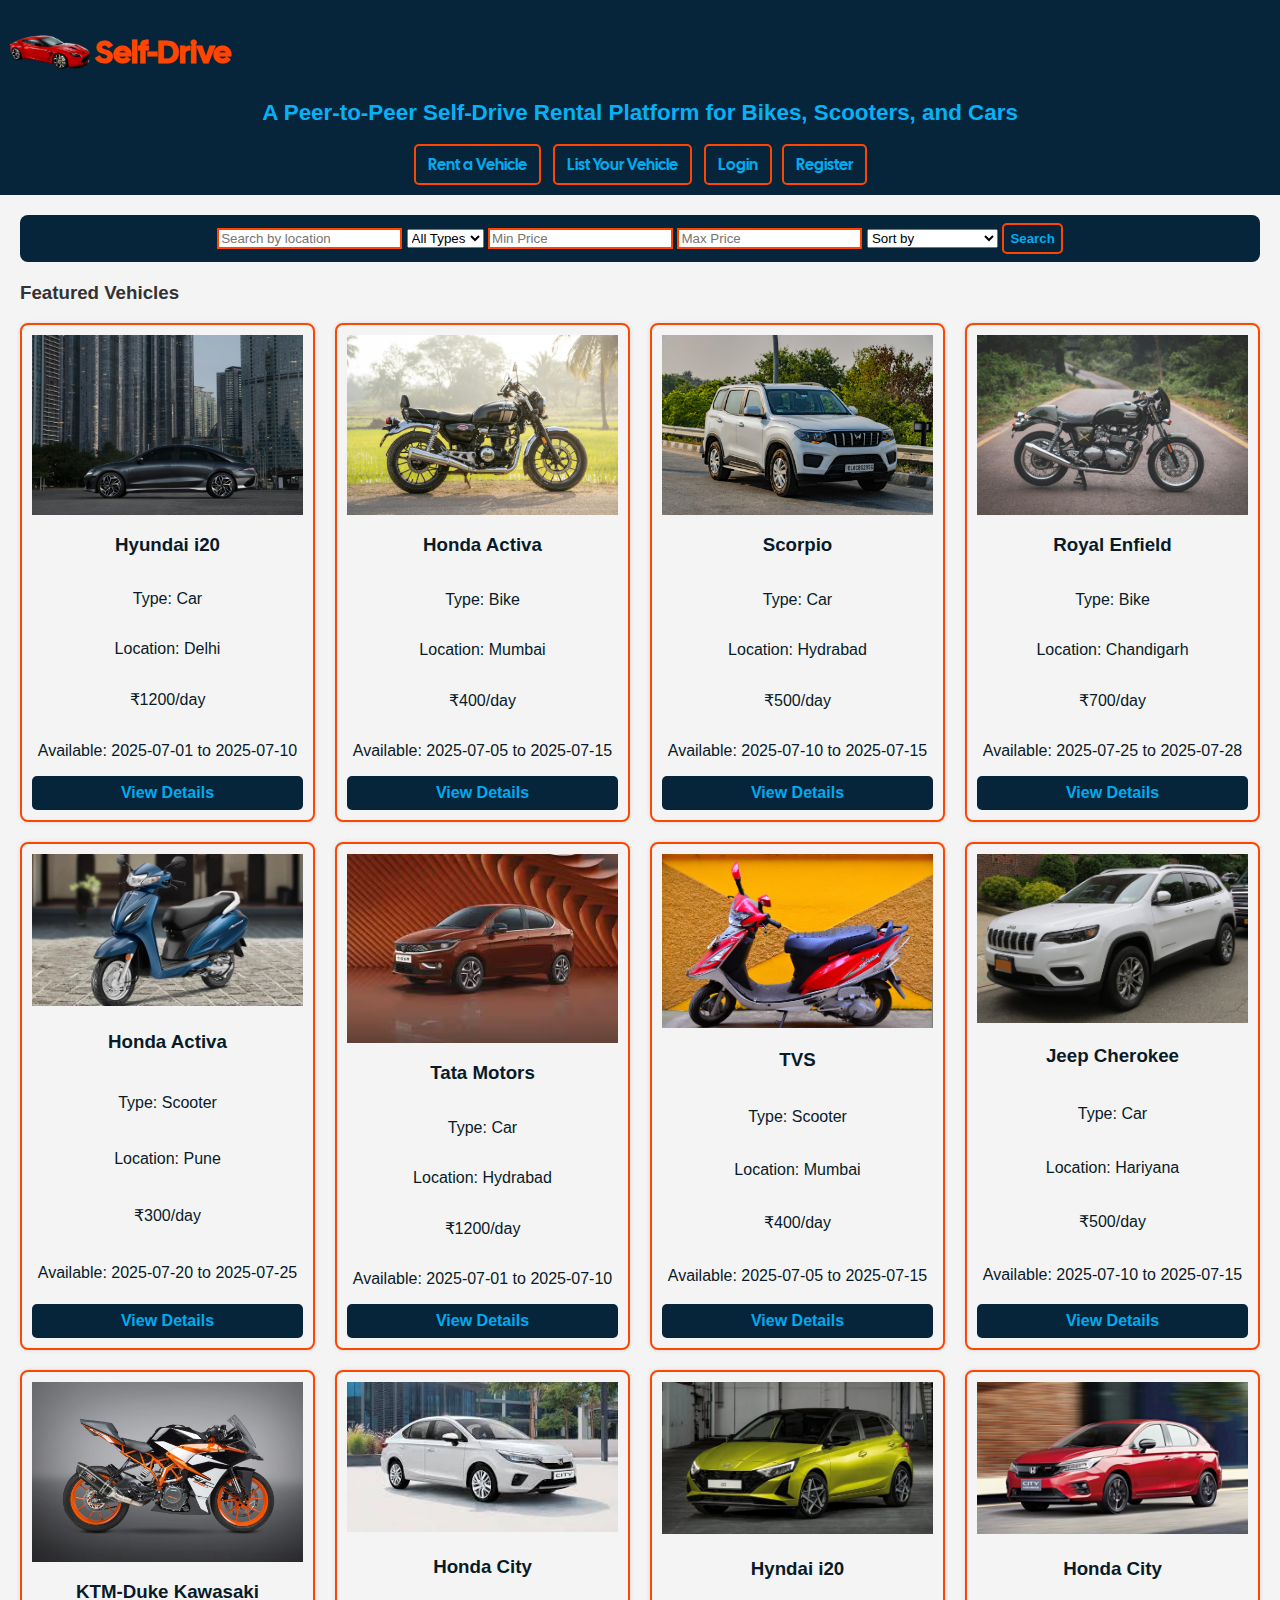
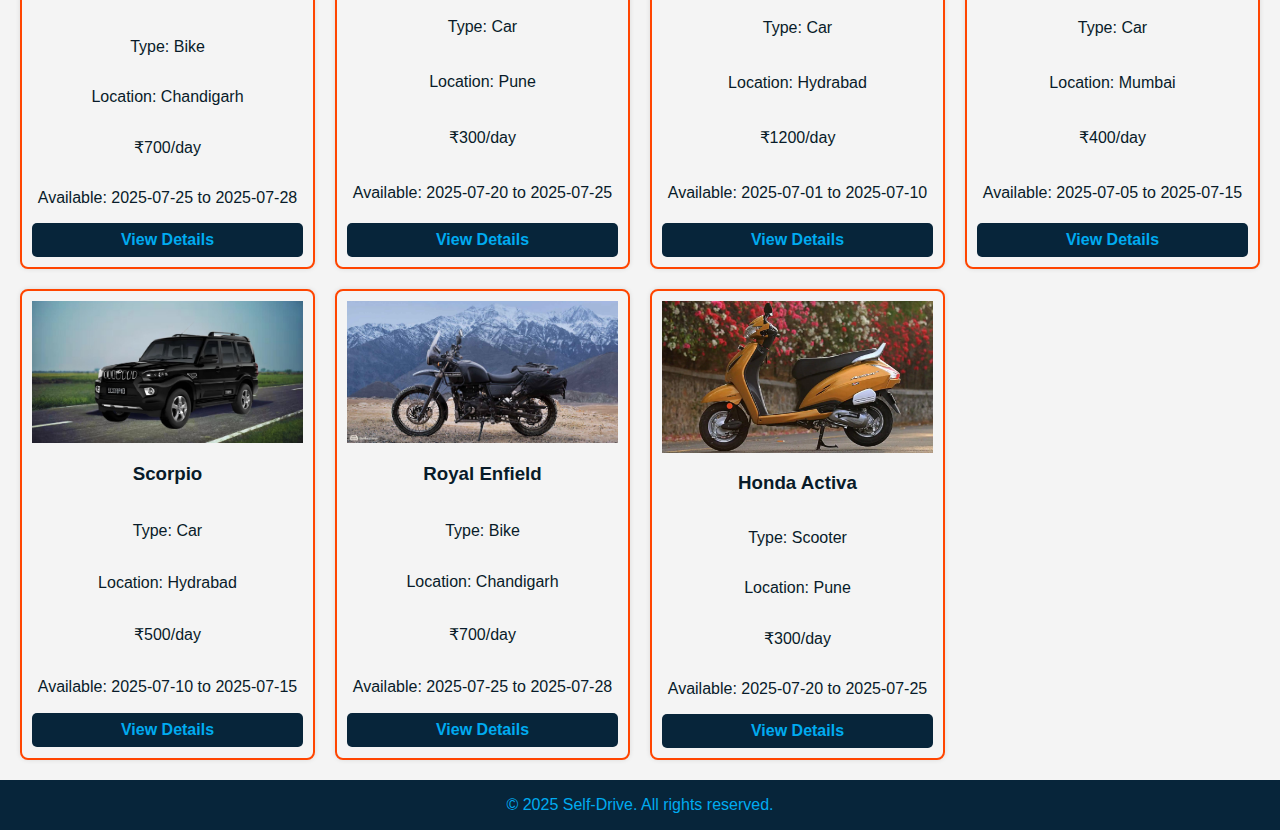
<file: index.html>
<!DOCTYPE html>
<html lang="en">
<head>
  <meta charset="UTF-8" />
  <meta name="viewport" content="width=device-width, initial-scale=1.0"/>
  <title>Self-Drive | Home</title>
  <link rel="stylesheet" href="css/style.css" />
</head>
<body>

  <header>
    <div class="logo-container">
    <img src="images/logo.png" alt="Self-Drive Logo" class="logo" />
    <h1>Self-Drive</h1>
  </div>
    <h2 class="tagline">A Peer-to-Peer Self-Drive Rental Platform for Bikes, Scooters, and Cars</h2>
    <nav>
      <a href="listings.html">Rent a Vehicle</a>
      <a href="dashboard.html">List Your Vehicle</a>
      <span id="userNav"></span>
    </nav>
  </header>

  <main>
    <section class="search-box">
      <input type="text" id="searchLocation" placeholder="Search by location" />
      <select id="vehicleType">
        <option value="">All Types</option>
        <option value="Car">Car</option>
        <option value="Bike">Bike</option>
        <option value="Scooter">Scooter</option>
      </select>
      <input type="number" id="minPrice" placeholder="Min Price" />
      <input type="number" id="maxPrice" placeholder="Max Price" />
      <select id="sortOrder">
        <option value="">Sort by</option>
        <option value="low">Price: Low to High</option>
        <option value="high">Price: High to Low</option>
      </select>
      <button onclick="applyFilters()">Search</button>
    </section>

    <section class="featured-vehicles">
      <h3>Featured Vehicles</h3>
      <div id="featuredContainer" class="vehicle-grid"></div>
    </section>
  </main>

  <footer>
    <p>© 2025 Self-Drive. All rights reserved.</p>
  </footer>

  <!-- Scripts -->
  <script src="js/data.js"></script>
  <script src="js/main.js"></script>
  <script>
    // Navigation logic
    const user = JSON.parse(sessionStorage.getItem("loggedInUser"));
    const userNav = document.getElementById("userNav");

    if (user) {
      userNav.innerHTML = `
        <span>Welcome, ${user.name}</span>
        <a href="#" onclick="logout()">Logout</a>
      `;
    } else {
      userNav.innerHTML = `
        <a href="login.html">Login</a>
        <a href="register.html">Register</a>
      `;
    }

    function logout() {
      sessionStorage.removeItem("loggedInUser");
      alert("You have been logged out.");
      window.location.href = "login.html";
    }
  </script>

</body>
</html>
</file>
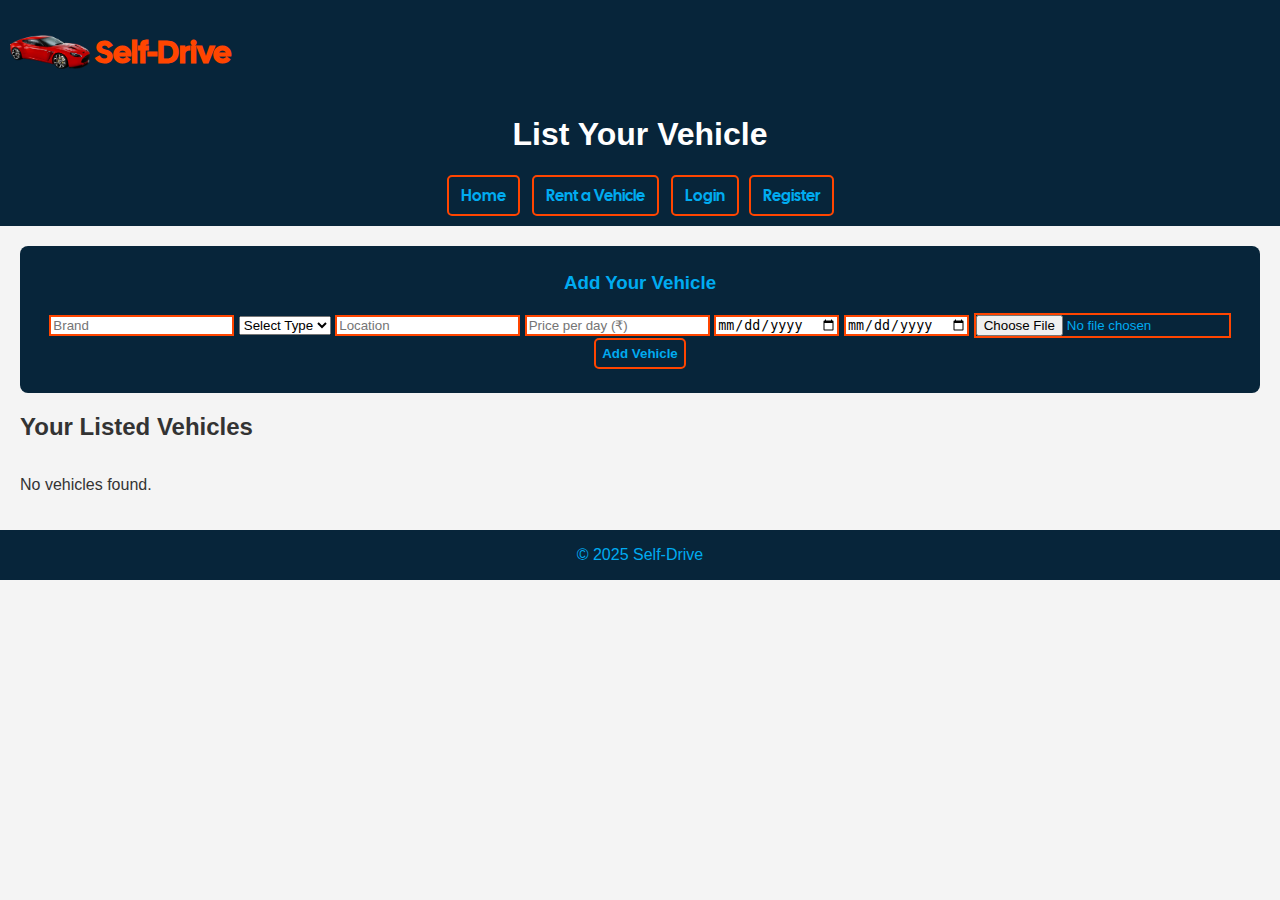
<file: dashboard.html>
<!DOCTYPE html>
<html lang="en">
<head>
  <meta charset="UTF-8" />
  <meta name="viewport" content="width=device-width, initial-scale=1.0"/>
  <title>List Your Vehicle - Self-Drive</title>
  <link rel="stylesheet" href="css/style.css" />
</head>
<body>

  <header>
    <div class="logo-container">
    <img src="images/logo.png" alt="Self-Drive Logo" class="logo" />
    <h1>Self-Drive</h1>
  </div>
    <h1>List Your Vehicle</h1>
    <nav>
      <a href="index.html">Home</a>
      <a href="listings.html">Rent a Vehicle</a>
      <span id="userNav"></span>
    </nav>
  </header>

  <main>
    <section class="search-box">
      <h3>Add Your Vehicle</h3>
      <form id="vehicleForm">
        <input type="text" id="brand" placeholder="Brand" required />
        <select id="type" required>
          <option value="">Select Type</option>
          <option value="Car">Car</option>
          <option value="Bike">Bike</option>
          <option value="Scooter">Scooter</option>
        </select>
        <input type="text" id="location" placeholder="Location" required />
        <input type="number" id="price" placeholder="Price per day (₹)" required />
        <input type="date" id="availableFrom" required />
        <input type="date" id="availableTo" required />
        <input type="file" id="imageFile" accept="image/*" />
        <button type="submit">Add Vehicle</button>
        <p id="formMsg" style="color: green;"></p>
      </form>
    </section>

    <section>
      <h2>Your Listed Vehicles</h2>
      <div id="listContainer" class="vehicle-grid"></div>
    </section>
  </main>

  <footer>
    <p>© 2025 Self-Drive</p>
  </footer>

  <!-- Scripts -->
  <script src="js/data.js"></script>
  <script src="js/dashboard.js"></script>  
</body>
</html>
</file>
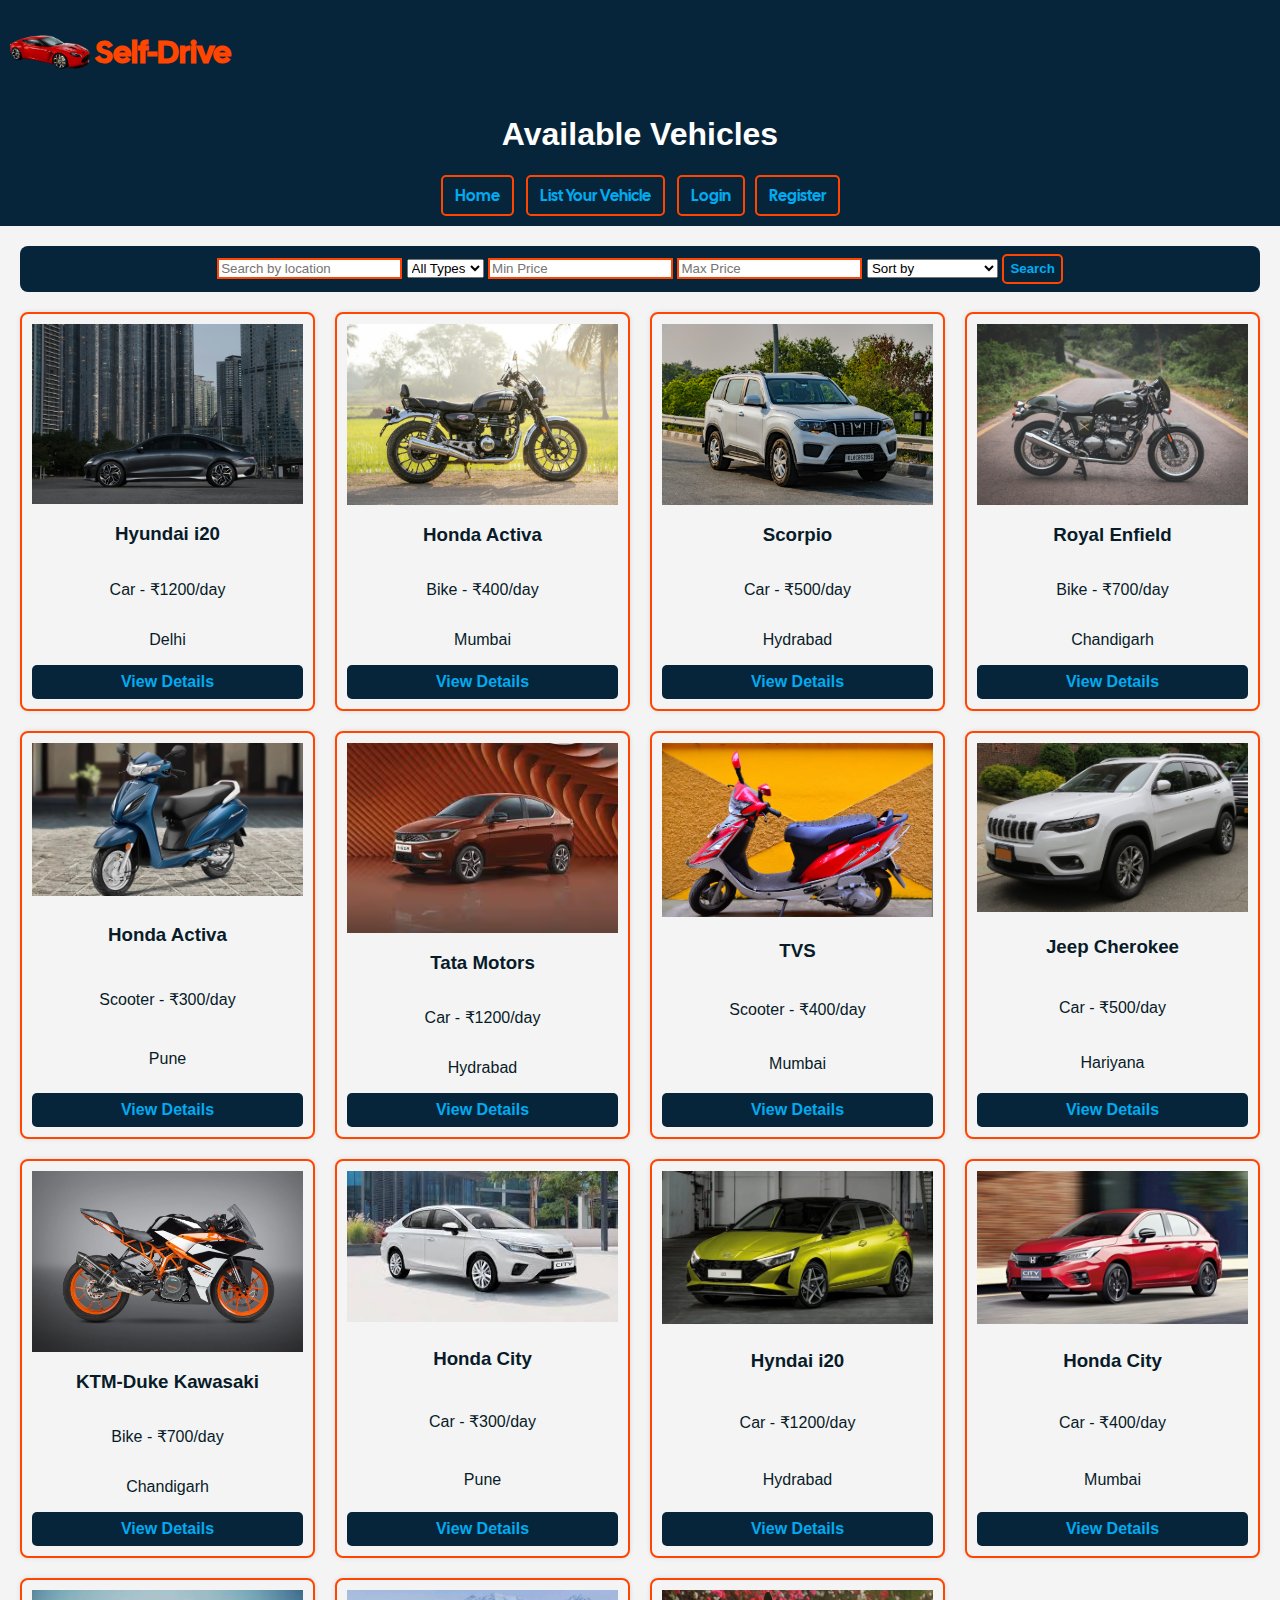
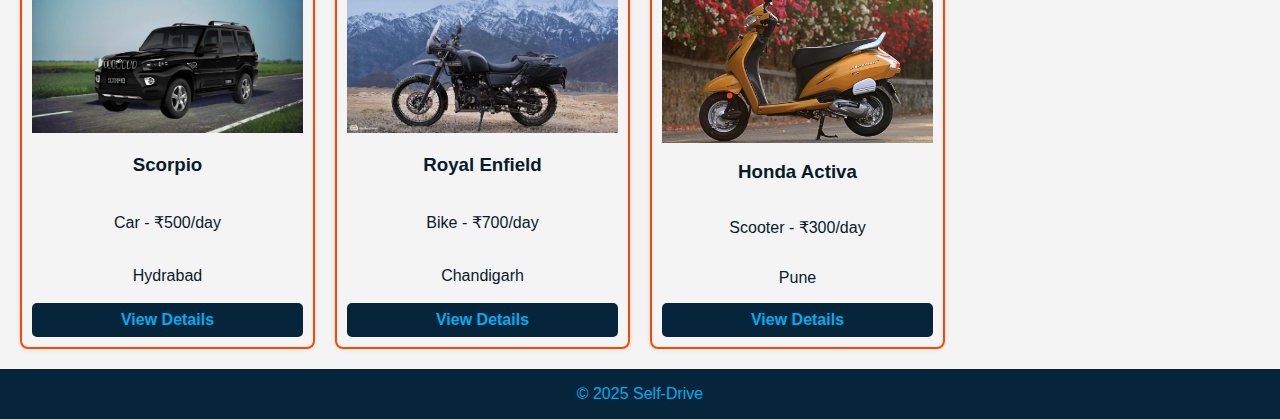
<file: listings.html>
<!DOCTYPE html>
<html lang="en">
<head>
  <meta charset="UTF-8" />
  <meta name="viewport" content="width=device-width, initial-scale=1.0"/>
  <title>Available Vehicles - Self-Drive</title>
  <link rel="stylesheet" href="css/style.css" />
</head>
<body>

  <header>
    <div class="logo-container">
    <img src="images/logo.png" alt="Self-Drive Logo" class="logo" />
    <h1>Self-Drive</h1>
  </div>
    <h1>Available Vehicles</h1>
    <nav>
      <a href="index.html">Home</a>
      <a href="dashboard.html">List Your Vehicle</a>
      <span id="userNav"></span>
    </nav>
  </header>

  <main>
    <section class="search-box">
      <input type="text" id="searchLocation" placeholder="Search by location" />
      <select id="vehicleType">
        <option value="">All Types</option>
        <option value="Car">Car</option>
        <option value="Bike">Bike</option>
        <option value="Scooter">Scooter</option>
      </select>
      <input type="number" id="minPrice" placeholder="Min Price" />
      <input type="number" id="maxPrice" placeholder="Max Price" />
      <select id="sortOrder">
        <option value="">Sort by</option>
        <option value="low">Price: Low to High</option>
        <option value="high">Price: High to Low</option>
      </select>
      <button onclick="applyFilters()">Search</button>
    </section>

    <section>
      <div id="listContainer" class="vehicle-grid"></div>
    </section>
  </main>

  <footer>
    <p>© 2025 Self-Drive</p>
  </footer>

  <!-- Scripts -->
  <script src="js/data.js"></script>
  <script>
    // Load vehicles
  function loadVehicles() {
      const userVehicles = JSON.parse(localStorage.getItem("selfdrive_vehicles")) || [];
      return [...(window.demoVehicles || []), ...userVehicles];
}
    // Render list of vehicles
  function renderList(vehicles) {
      const listContainer = document.getElementById("listContainer");
      listContainer.innerHTML = "";

      if (vehicles.length === 0) {
        listContainer.innerHTML = "<p>No vehicles found.</p>";
        return;
      }

      vehicles.forEach(v => {
        listContainer.innerHTML += `
          <div class="vehicle-card">
            <img src="${v.images?.[0] || v.image || 'images/placeholder.jpg'}" alt="${v.brand}" width="100%" />
            <h3>${v.brand}</h3>
            <p>${v.type} - ₹${v.price}/day</p>
            <p>${v.location}</p>
            <a href="vehicle.html?id=${v.id}" class="view-details-btn">View Details</a>
          </div>
        `;
      });
    }

    // Apply filters
    function applyFilters() {
      const location = document.getElementById("searchLocation").value.toLowerCase();
      const type = document.getElementById("vehicleType").value;
      const minPrice = parseInt(document.getElementById("minPrice").value) || 0;
      const maxPrice = parseInt(document.getElementById("maxPrice").value) || Infinity;
      const sortOrder = document.getElementById("sortOrder").value;

      let vehicles = loadVehicles().filter(v =>
        v.location.toLowerCase().includes(location) &&
        (!type || v.type.toLowerCase() === type.toLowerCase()) &&
        v.price >= minPrice && v.price <= maxPrice
      );

      if (sortOrder === "low") {
        vehicles.sort((a, b) => a.price - b.price);
      } else if (sortOrder === "high") {
        vehicles.sort((a, b) => b.price - a.price);
      }

      renderList(vehicles);
    }

    // Initial load
    window.onload = () => {
      renderList(loadVehicles());

      const user = JSON.parse(sessionStorage.getItem("loggedInUser"));
      const userNav = document.getElementById("userNav");

      if (user) {
        userNav.innerHTML = `
          <span>Welcome, ${user.name}</span>
          <a href="#" onclick="logout()">Logout</a>
        `;
      } else {
        userNav.innerHTML = `
          <a href="login.html">Login</a>
          <a href="register.html">Register</a>
        `;
      }
    };

    function logout() {
      sessionStorage.removeItem("loggedInUser");
      alert("You have been logged out.");
      window.location.href = "login.html";
    }
  </script>

</body>
</html>
</file>
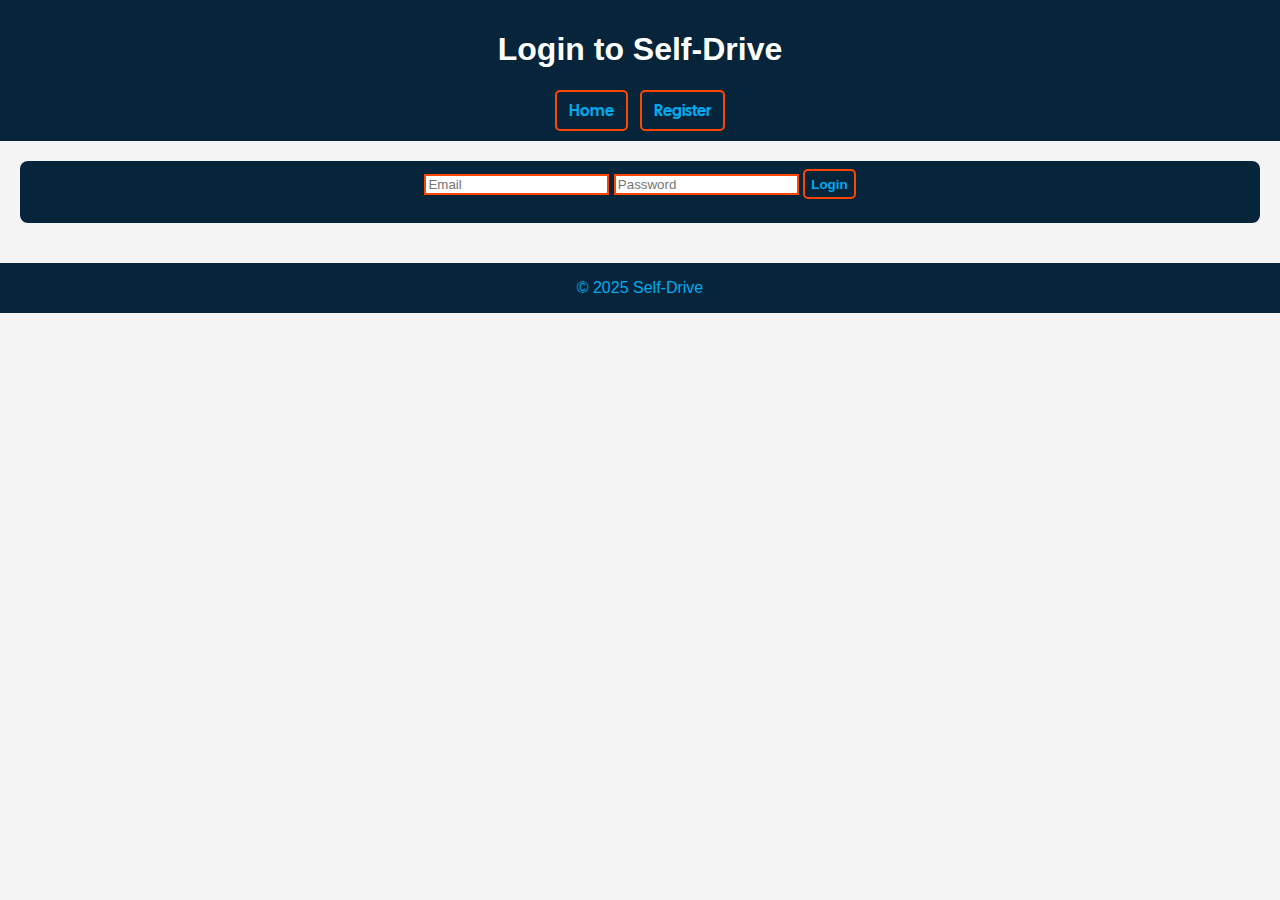
<file: login.html>
<!DOCTYPE html>
<html lang="en">
<head>
  <meta charset="UTF-8" />
  <meta name="viewport" content="width=device-width, initial-scale=1.0"/>
  <title>Login - Self-Drive</title>
  <link rel="stylesheet" href="css/style.css" />
</head>
<body>

  <header>
    <h1>Login to Self-Drive</h1>
    <nav>
      <a href="index.html">Home</a>
      <span id="userNav"></span>
    </nav>
  </header>

  <main>
    <section class="search-box">
      <form id="loginForm">
        <input type="email" id="loginEmail" placeholder="Email" required />
        <input type="password" id="loginPassword" placeholder="Password" required />
        <button type="submit">Login</button>
        <p id="loginMessage" style="color: red;"></p>
      </form>
    </section>
  </main>

  <footer>
    <p>© 2025 Self-Drive</p>
  </footer>

  <script>
    const userNav = document.getElementById("userNav");
    const loggedUser = JSON.parse(sessionStorage.getItem("loggedInUser"));

    if (loggedUser) {
      userNav.innerHTML = `
        <span>Welcome, ${loggedUser.name}</span>
        <a href="#" onclick="logout()">Logout</a>
      `;
    } else {
      userNav.innerHTML = `<a href="register.html">Register</a>`;
    }

    function logout() {
      sessionStorage.removeItem("loggedInUser");
      alert("You have been logged out.");
      window.location.href = "login.html";
    }

    document.getElementById("loginForm").addEventListener("submit", function (e) {
      e.preventDefault();

      const email = document.getElementById("loginEmail").value;
      const password = document.getElementById("loginPassword").value;

      const users = JSON.parse(localStorage.getItem("selfdrive_users")) || [];
      const foundUser = users.find(u => u.email === email && u.password === password);

      if (!foundUser) {
        showLoginMessage("Invalid credentials!", "red");
        return;
      }

      sessionStorage.setItem("loggedInUser", JSON.stringify(foundUser));
      window.location.href = foundUser.role === "lister" ? "dashboard.html" : "listings.html";
    });

    function showLoginMessage(message, color) {
      const msg = document.getElementById("loginMessage");
      msg.style.color = color;
      msg.textContent = message;
    }
  </script>
</body>
</html>
</file>
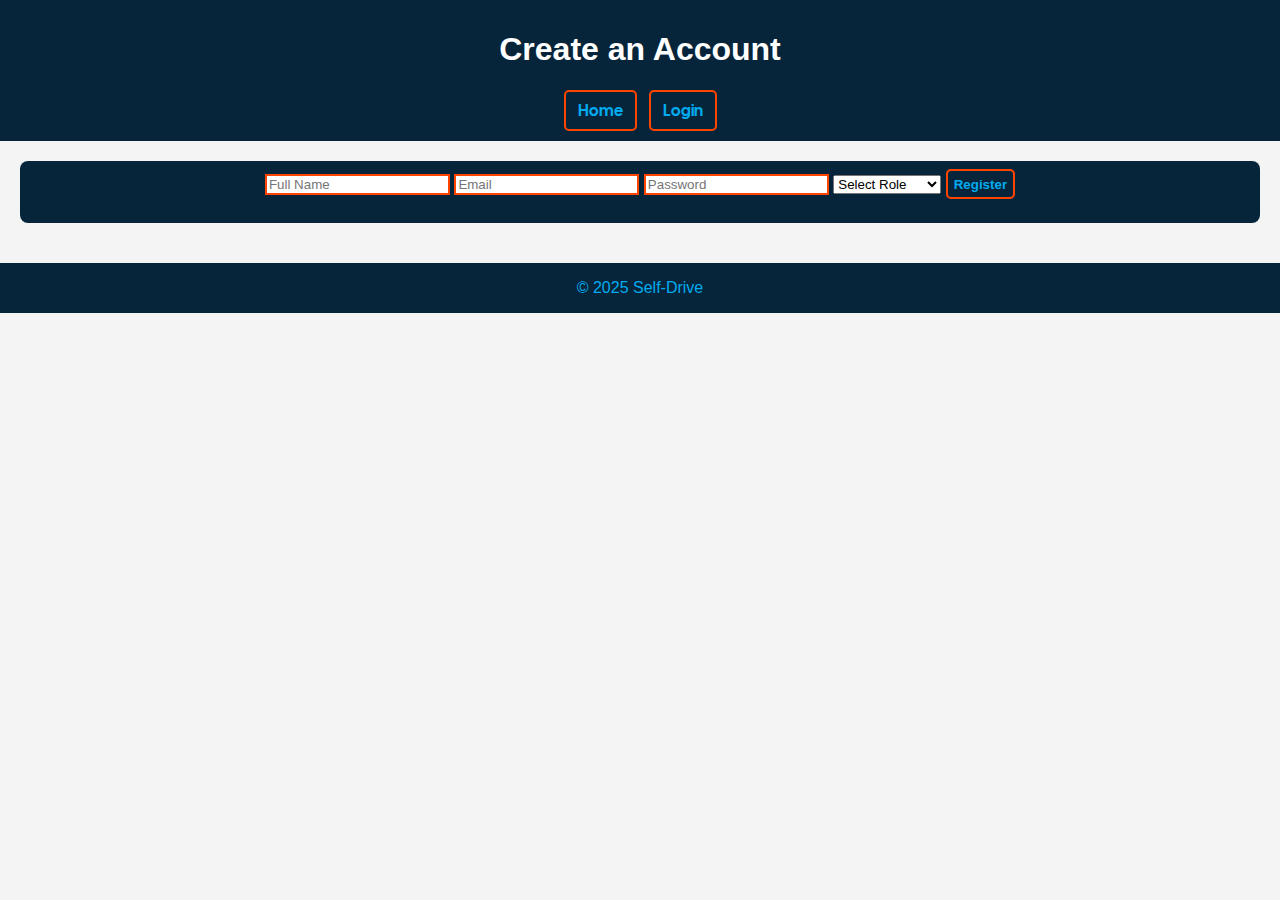
<file: register.html>
<!DOCTYPE html>
<html lang="en">
<head>
  <meta charset="UTF-8" />
  <meta name="viewport" content="width=device-width, initial-scale=1.0"/>
  <title>Register - Self-Drive</title>
  <link rel="stylesheet" href="css/style.css" />
</head>
<body>

  <header>
    <h1>Create an Account</h1>
    <nav>
      <a href="index.html">Home</a>
      <span id="userNav"></span>
    </nav>
  </header>

  <main>
    <section class="search-box">
      <form id="registerForm">
        <input type="text" id="regName" placeholder="Full Name" required />
        <input type="email" id="regEmail" placeholder="Email" required />
        <input type="password" id="regPassword" placeholder="Password" required />
        <select id="regRole" required>
          <option value="">Select Role</option>
          <option value="renter">Renter</option>
          <option value="lister">Vehicle Owner</option>
        </select>
        <button type="submit">Register</button>
        <p id="registerMessage" style="color: green;"></p>
      </form>
    </section>
  </main>

  <footer>
    <p>© 2025 Self-Drive</p>
  </footer>

  <script>
    const userNav = document.getElementById("userNav");
    const user = JSON.parse(sessionStorage.getItem("loggedInUser"));

    if (user) {
      userNav.innerHTML = `
        <span>Welcome, ${user.name}</span>
        <a href="#" onclick="logout()">Logout</a>
      `;
    } else {
      userNav.innerHTML = `<a href="login.html">Login</a>`;
    }

    function logout() {
      sessionStorage.removeItem("loggedInUser");
      alert("You have been logged out.");
      window.location.href = "login.html";
    }

    document.getElementById("registerForm").addEventListener("submit", function (e) {
      e.preventDefault();

      const name = document.getElementById("regName").value;
      const email = document.getElementById("regEmail").value;
      const password = document.getElementById("regPassword").value;
      const role = document.getElementById("regRole").value;

      let users = JSON.parse(localStorage.getItem("selfdrive_users")) || [];

      if (users.find(u => u.email === email)) {
        showMessage("Email already registered.", "red");
        return;
      }

      const newUser = { name, email, password, role };
      users.push(newUser);
      localStorage.setItem("selfdrive_users", JSON.stringify(users));

      showMessage("Registration successful! You can now log in.", "green");
      e.target.reset();
    });

    function showMessage(message, color) {
      const msg = document.getElementById("registerMessage");
      msg.style.color = color;
      msg.textContent = message;
    }
  </script>
</body>
</html>
</file>
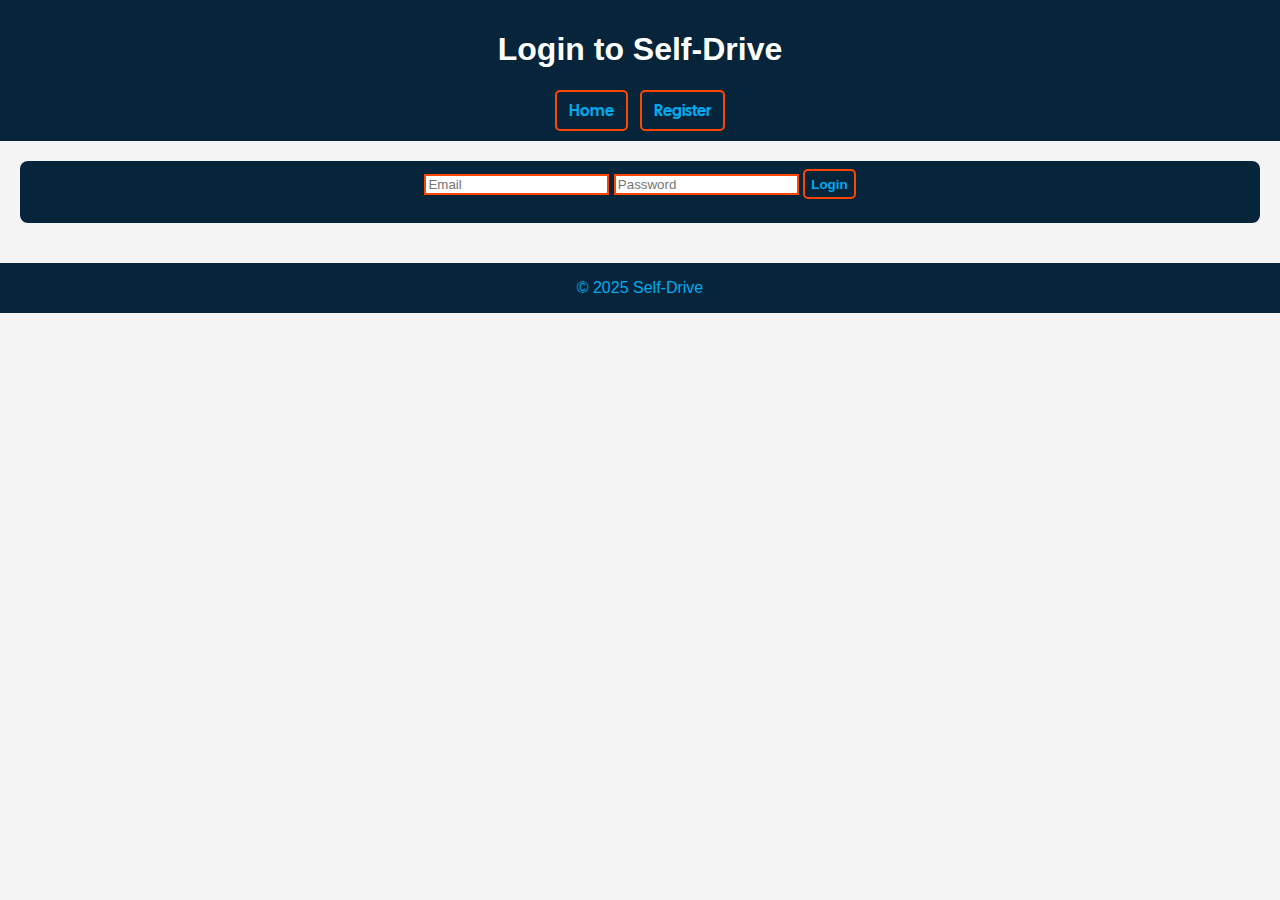
<file: vehicle.html>
<!DOCTYPE html>
<html lang="en">
<head>
  <meta charset="UTF-8" />
  <meta name="viewport" content="width=device-width, initial-scale=1.0"/>
  <title>Vehicle Details - Self-Drive</title>
  <link rel="stylesheet" href="css/style.css" />
</head>
<body>

  <header>
    <div class="logo-container">
    <img src="images/logo.png" alt="Self-Drive Logo" class="logo" />
    <h1>Self-Drive</h1>
  </div>
    <h1>Vehicle Details</h1>
    <nav>
      <a href="index.html">Home</a>
      <a href="listings.html">All Listings</a>
      <a href="dashboard.html">Dashboard</a>
      <span id="userNav"></span>
    </nav>
  </header>

  <main>
    <section id="vehicleDetail" class="vehicle-detail"></section>
  </main>

  <footer>
    <p>© 2025 Self-Drive</p>
  </footer>
  <script src="js/data.js"></script>
  <script>
    const user = JSON.parse(sessionStorage.getItem("loggedInUser"));
    const userNav = document.getElementById("userNav");

    if (!user) {
      window.location.href = "login.html";
    } else {
      userNav.innerHTML = `
        <span>Welcome, ${user.name}</span>
        <a href="#" onclick="logout()">Logout</a>
      `;
    }

    function logout() {
      sessionStorage.removeItem("loggedInUser");
      alert("You have been logged out.");
      window.location.href = "login.html";
    }

    const userVehicles = JSON.parse(localStorage.getItem("selfdrive_vehicles")) || [];
    const vehicles = [...(window.demoVehicles || []), ...userVehicles];
    const urlParams = new URLSearchParams(window.location.search);
    const vehicleId = parseInt(urlParams.get("id"));
    const vehicle = vehicles.find(v => v.id === vehicleId);

    function renderVehicle(v) {
      const detail = document.getElementById("vehicleDetail");
      console.log("Vehicle Images:", v.images);

      if (!v) {
        detail.innerHTML = "<p>Vehicle not found.</p>";
        return;
      }

      const imagesHtml = (v.images || []).map((img, i) => `
        <img src="${img}" class="slide" style="display:${i === 0 ? 'block' : 'none'}; width:100%;" />
      `).join("");

      detail.innerHTML = `
        <div class="bookingSystm">
        <div id="sliderContainer"class="slideimg">${imagesHtml}</div>
        <div style="margin: 10px 0;">
          <button onclick="prevSlide()"class="slideBtn">⬅️</button>
          <button onclick="nextSlide()"class="slideBtn">➡️</button>
        </div>

        <h2>${v.brand}</h2>
      <div class="bookingDetls"
        <p><strong>Type:</strong> ${v.type}</p>
        <p><strong>Location:</strong> ${v.location}</p>
        <p><strong>Price:</strong> ₹${v.price}/day</p>
        <p><strong>Available:</strong> ${v.availableFrom} to ${v.availableTo}</p>
        <p><strong>Listed By:</strong> ${v.listerName || 'Unknown'} (${v.listerEmail || 'N/A'})</p>

        <label>Book From: <input type="date" id="bookStart" required></label>
        <label>To: <input type="date" id="bookEnd" required></label>
        <br/>
        <button onclick="bookVehicle(${v.id})"class="bookingBtn">Book Now</button>
        </div>
      </div>
      `;
    }
    // Image slider
    let currentSlide = 0;
    function showSlide(index) {
      const slides = document.querySelectorAll(".slide");
      if (slides.length === 0) return;
      slides.forEach((slide, i) => {
        slide.style.display = i === index ? "block" : "none";
      });
    }

    function nextSlide() {
      const slides = document.querySelectorAll(".slide");
      currentSlide = (currentSlide + 1) % slides.length;
      showSlide(currentSlide);
    }

    function prevSlide() {
      const slides = document.querySelectorAll(".slide");
      currentSlide = (currentSlide - 1 + slides.length) % slides.length;
      showSlide(currentSlide);
    }

    function bookVehicle(id) {
      const v = vehicles.find(v => v.id === id);
      const start = document.getElementById("bookStart").value;
      const end = document.getElementById("bookEnd").value;

      if (!start || !end) {
        return alert("Please select both start and end dates.");
      }

      if (start < v.availableFrom || end > v.availableTo || start > end) {
        return alert("Selected dates are outside availability range or invalid.");
      }

      const bookings = JSON.parse(localStorage.getItem("selfdrive_bookings")) || [];

      bookings.push({
        vehicleId: v.id,
        userEmail: user.email,
        startDate: start,
        endDate: end,
        brand: v.brand,
        location: v.location,
        image: v.images?.[0] || "images/placeholder.jpg"
      });

      localStorage.setItem("selfdrive_bookings", JSON.stringify(bookings));
      alert(`Booking confirmed from ${start} to ${end} for ${v.brand}`);
    }

    // Initial render
    renderVehicle(vehicle);
  </script>
</body>
</html>
</file>
<file: css/style.css>
/* Fonts */
@import url('https://fonts.googleapis.com/css2?family=Cal+Sans&display=swap');

body {
  font-family: Arial, sans-serif;
  margin: 0;
  padding: 0;
  background: #f4f4f4;
  color: #333;
}

/* Add CSS in Navbar */
header {
  background-color: #07253a;
  color: #fff;
  padding: 10px;
  text-align: center;
}
.logo-container {
  display: flex;
  align-items: center;
  gap: 5px;
  color: #ff4500;
  font-family: "Cal Sans", sans-serif;
}

.logo {
  width: 80px;
  height: auto;
}

.tagline {
  font-size: 1.4rem;
  margin-top: 5px;
  color: #05b2f7;
}

nav {
  margin-top: 10px;
  display: flex;
  justify-content: center;
  flex-wrap: wrap;
  gap: 12px;
}

nav a {
  color: #00abf0;
  text-decoration: none;
  padding: 8px 12px;
  border: 2px solid #ff4500;
  border-radius: 5px;
  transition: background 0.2s ease;
  background-color: #07253a;
  font-family: "Cal Sans", sans-serif;
}

nav a:hover {
  background-color: #00abf0;
  color: #081b29;
}

header {
  position: sticky;
  top: 0;
  z-index: 999;
}
main {
  padding: 20px;
}
/* styling usernav */
#userNav {
  display: flex;
  align-items: center;
  gap: 10px;
}
#userNav span {
  color: #ff4500;
  font-weight: bold;
}
/* Adding CSS in Search box */
.search-box {
  background: #07253a;
  color: #00abf0;
  padding: 8px 12px;
  margin-bottom: 20px;
  border-radius: 8px;
  text-align: center;
}
.search-box button{
  border: 2px solid #ff4500;
  border-radius: 5px;
  color: #00abf0;
  background-color: #07253a;
  cursor: pointer;
  width: auto;
  height: 1.9rem;
  font-weight: bold;
}
.search-box button:hover{
  background-color: #ff4500;
  color: #081b29;
}
.search-box input{
 border: 2px solid #ff4500;
}
.search-box input:hover{
  background-color: #07253a;
  color: #f4f4f4;
}
.search-box input:hover::after{
  border: ;
}
/* Vehicles Container Styling */
.vehicle-grid {
  display: grid;
  grid-template-columns: repeat(auto-fill, minmax(240px, 1fr));
  gap: 20px;
  /* background-color: #07253a; */
  /* border: 2px solid #ff4500; */
  border-radius: 8px;
}

.vehicle-card {
  background: #f4f4f4;
  color: #081b29;
  border: 2px solid #ff4500;
  border-radius: 8px;
  padding: 10px;
  box-shadow: 0 0 5px rgba(0,0,0,0.1);
  text-align: center;
  display: flex;
  flex-direction: column;
  justify-content: space-between;
  /* height: 100%; */

}
/*Vehicles Details styling*/
.view-details-btn {
  background-color: #07253a;
  color: #00abf0;
  padding: 8px 14px;
  text-decoration: none;
  font-weight: bold;
  border-radius: 5px;
}
.view-details-btn:hover {
  background-color: #0056b3; 
  color: #081b29;
}
/* Booking Page */
.bookingBtn{
  border: 2px solid #ff4500;
  background: #00abf0;
  color: #07253a;
  border-radius: 4px;
  font-weight: bold;
  height: 2rem;
  width: 7rem;
  margin: 7px 7px;
  cursor:pointer;
}
.bookingBtn:hover{
  background-color: #ff4500;
  color: #081b29;
}
.bookingSystm{
  display: flex; 
  flex-direction: column; 
  align-items: center;
  margin-top: 5px;
  padding-top:5px;
  text-align: center;
  border:2px solid #ff4500;
  background: #808080;
}
.bookingDetls{
  color: #000;
}
label{
  font-weight: bold;
}
label input{
  border: 2px solid #ff4500;
}
label input:hover{
  background: #808080;
  color: #000;
}

.slideimg{
  width: 350px;
  display: flex;
  justify-content: center;
  align-items:center;
}
.slideBtn{
  border: 2px solid #ff4500;
  border-radius: 4px;
  background-color: #808080;
  cursor: pointer;
  height: 1.7rem;
  max-width: 90%; /* This part taken from GPT*/
  text-align: center;
  /* padding: 5px 10px; */
  margin: 0 5px;
}
.slideBtn:hover{
  background-color: #ff4500;
}

/* footer */
footer{
  background-color: #07253a;
  color: #00abf0;
  display: flex ;
  justify-content: center;
  align-items: center;
}
/* *****Custom Scrollbar********** */
::-webkit-scrollbar{
    background: transparent;
    width: 15px;
}
::-webkit-scrollbar-thumb{
    /* background: linear-gradient(red,orange,white,green,blue); */
    background: #05b2f7;
    border-radius: 2.5rem; 
}
</file>
